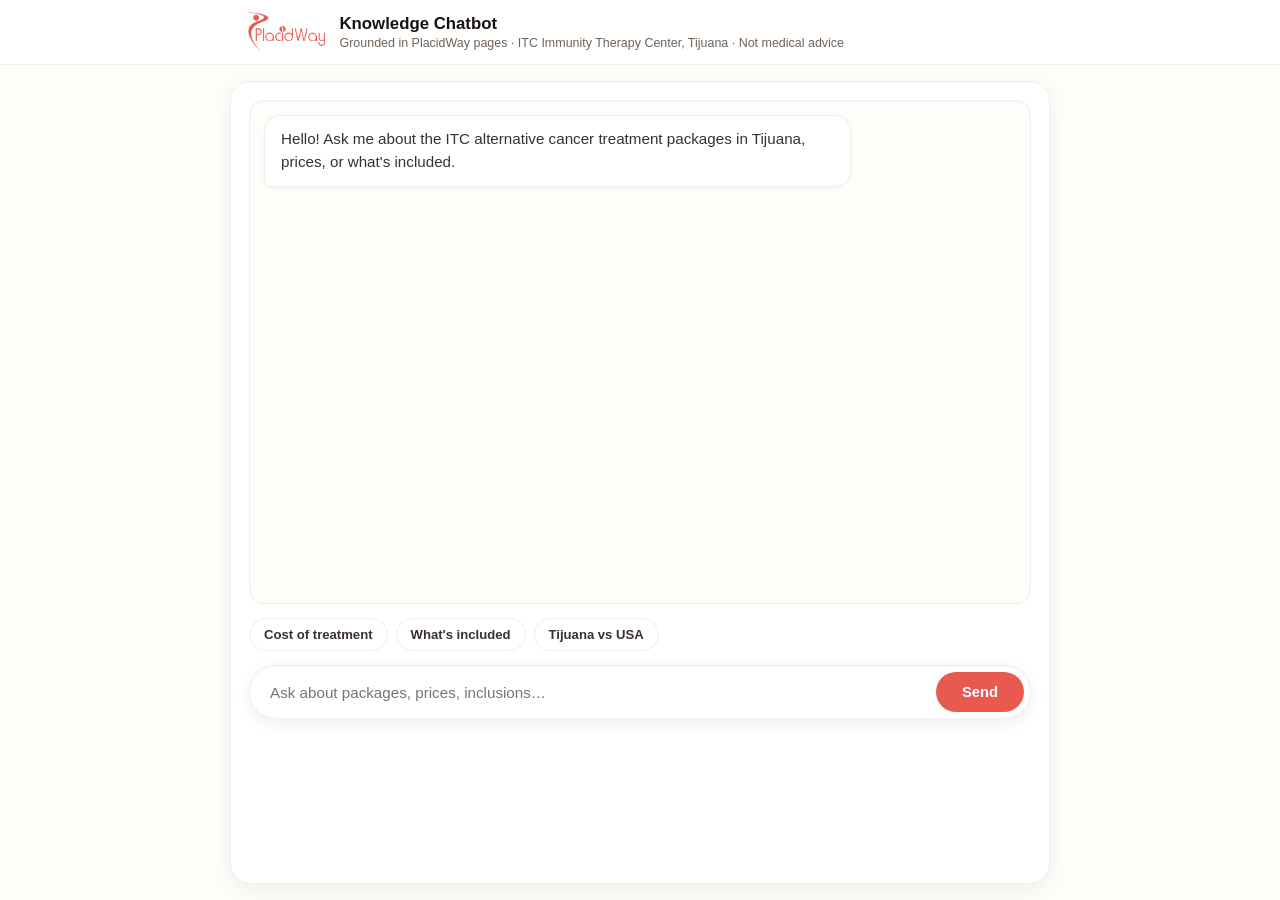
<file: templates/index.html>
<!doctype html>
<html lang="en">
<head>
  <meta charset="utf-8">
  <meta name="viewport" content="width=device-width, initial-scale=1">
  <title>PlacidWay ITC Knowledge Chatbot</title>
  <link rel="stylesheet" href="/static/style.css">
</head>
<body>
  <header>
    <div class="wrap">
      <img class="logo" src="/static/placidway-logo.png" alt="PlacidWay">
      <div>
        <h1>Knowledge Chatbot</h1>
        <p class="sub">Grounded in PlacidWay pages · ITC Immunity Therapy Center, Tijuana · Not medical advice</p>
      </div>
    </div>
  </header>
  <main>
    <div id="log" aria-live="polite"></div>
    <div class="suggest">
      <button class="chip" data-q="How much does adenocarcinoma cancer treatment cost in Tijuana?">Cost of treatment</button>
      <button class="chip" data-q="What is included in the adrenal cancer treatment package?">What's included</button>
      <button class="chip" data-q="Is alternative cancer treatment cheaper in Tijuana or in the USA?">Tijuana vs USA</button>
    </div>
    <form id="form">
      <input id="input" type="text" autocomplete="off" placeholder="Ask about packages, prices, inclusions…" required>
      <button type="submit">Send</button>
    </form>
    <div class="sources" id="sources"></div>
  </main>
  <script>
    const log = document.getElementById('log'), form = document.getElementById('form'),
          input = document.getElementById('input'), srcEl = document.getElementById('sources');
    let history = [];
    const session = localStorage.getItem('pw_session') ||
      (() => { const id = crypto.randomUUID(); localStorage.setItem('pw_session', id); return id; })();

    add('bot', 'Hello! Ask me about the ITC alternative cancer treatment packages in Tijuana, prices, or what\'s included.');
    document.querySelectorAll('.chip').forEach(c =>
      c.addEventListener('click', () => send(c.dataset.q)));

    form.addEventListener('submit', (e) => {
      e.preventDefault();
      send(input.value.trim());
    });

    async function send(message) {
      if (!message) return;
      input.value = '';
      add('user', message);
      const res = await fetch('/chat', {method: 'POST', headers: {'Content-Type': 'application/json'},
        body: JSON.stringify({message, history: history.slice(-6), session})});
      const data = await res.json();
      add('bot', data.answer || 'Sorry, something went wrong.', data.disclaimer);
      if (data.sources && data.sources.length) {
        const uniq = [...new Set(data.sources.map(s => s.url))];
        srcEl.innerHTML = 'Sources: ' + uniq.map(u =>
          '<a href="' + u + '" target="_blank" rel="noopener">' + u.replace(/^https?:\/\/[^/]+\//, '…/') + '</a>'
        ).join('  ·  ');
      }
      history.push({role: 'user', content: message}, {role: 'assistant', content: data.answer});
    }

    function add(who, text, disclaimer) {
      const d = document.createElement('div');
      d.className = 'msg ' + who;
      d.innerHTML = render(text);
      log.appendChild(d);
      if (disclaimer) {
        const dd = document.createElement('div');
        dd.className = 'disclaimer';
        dd.textContent = disclaimer;
        d.appendChild(dd);
      }
      log.scrollTop = log.scrollHeight;
    }

    function render(t) {
      return t.replace(/&/g, '&amp;').replace(/</g, '&lt;').replace(/>/g, '&gt;')
        .replace(/\*\*([^*]+)\*\*/g, '<strong>$1</strong>')
        .replace(/\*/g, '')
        .replace(/\[source:\s*(https?:\/\/[^\s\]]+)\]/g, ' <a href="$1" target="_blank" rel="noopener">$1</a>')
        .replace(/(?<![="])https?:\/\/[^\s<"'\]]+/g, '<a href="$&" target="_blank" rel="noopener">$&</a>')
        .replace(/^([*•-] .*)$/gm, '· $1')
        .replace(/\n/g, '<br>');
    }
  </script>
</body>
</html>
</file>
<file: static/style.css>
:root {
  --primary: #E85A4F;
  --primary-press: #cf4a3f;
  --primary-soft: #FDEFEE;
  --ink: #18120f;
  --text: #3a312c;
  --muted: #6f6258;
  --line: #EEEEEE;
  --surface: #ffffff;
  --bg: #fffdf9;
  --link: #cf4a3f;
}
* { box-sizing: border-box; }
body {
  margin: 0;
  font-family: -apple-system, BlinkMacSystemFont, "Segoe UI", Roboto, Oxygen, Ubuntu, sans-serif;
  background: var(--bg);
  color: var(--text);
  display: flex;
  flex-direction: column;
  min-height: 100vh;
}
header {
  background: var(--surface);
  border-bottom: 1px solid var(--line);
  padding: 12px 0;
  position: sticky; top: 0; z-index: 2;
}
header .wrap {
  max-width: 820px; margin: 0 auto; padding: 0 16px;
  display: flex; align-items: center; gap: 14px;
}
.logo { height: 40px; width: auto; }
header h1 { font-size: 1.05rem; color: var(--ink); margin: 0; }
header .sub { font-size: .78rem; color: var(--muted); margin: 2px 0 0; }
main {
  flex: 1;
  max-width: 820px; width: calc(100% - 32px); margin: 16px auto;
  padding: 18px;
  background: var(--surface);
  border: 1px solid var(--line);
  border-radius: 20px;
  box-shadow: 0 6px 24px rgba(24, 18, 15, .06);
  display: flex; flex-direction: column; gap: 14px;
}
@media (max-width: 600px) {
  main { width: calc(100% - 16px); margin: 8px auto; padding: 12px; border-radius: 14px; }
}
#log {
  flex: 1;
  max-height: 56vh; min-height: 300px;
  overflow-y: auto;
  display: flex; flex-direction: column; gap: 12px;
  padding: 14px;
  background: var(--bg);
  border: 1px solid var(--line);
  border-radius: 14px;
  box-shadow: inset 0 1px 2px rgba(24, 18, 15, .03);
}
.msg {
  max-width: 78%;
  padding: 12px 16px;
  border-radius: 16px;
  line-height: 1.5;
  font-size: .95rem;
  word-break: break-word;
}
.bot {
  background: var(--surface);
  border: 1px solid var(--line);
  border-bottom-left-radius: 6px;
  box-shadow: 0 1px 3px rgba(24, 18, 15, .05);
  align-self: flex-start;
}
.user {
  background: var(--primary);
  color: #fff;
  border-bottom-right-radius: 6px;
  align-self: flex-end;
  box-shadow: 0 4px 14px rgba(232, 90, 79, .25);
}
.msg a { color: var(--link); word-break: break-all; }
.user a { color: #fff; text-decoration: underline; }
.disclaimer {
  font-size: .72rem; color: var(--muted);
  margin-top: 10px; padding-top: 8px;
  border-top: 1px solid var(--line);
}
.suggest { display: flex; flex-wrap: wrap; gap: 8px; }
.chip {
  background: var(--surface);
  border: 1px solid var(--line);
  color: var(--text); font-size: .82rem;
  padding: 8px 14px; border-radius: 999px;
  cursor: pointer;
  transition: border-color .15s ease, color .15s ease, background .15s ease;
}
.chip:hover { border-color: var(--primary); color: var(--primary); background: var(--primary-soft); }
form {
  display: flex; gap: 4px;
  background: var(--surface);
  border: 1px solid var(--line);
  border-radius: 999px;
  padding: 6px 6px 6px 20px;
  box-shadow: 0 4px 16px rgba(24, 18, 15, .07);
}
input {
  flex: 1; border: 0; outline: none; background: transparent;
  font-size: .95rem; color: var(--ink); padding: 10px 0;
}
button {
  border: 0; border-radius: 999px;
  background: var(--primary); color: #fff;
  padding: 12px 26px; font-size: .92rem; font-weight: 600;
  cursor: pointer;
  transition: background .15s ease;
}
button:hover { background: var(--primary-press); }
.sources { color: var(--muted); font-size: .76rem; word-break: break-all; }
.sources a { color: var(--muted); }
</file>
